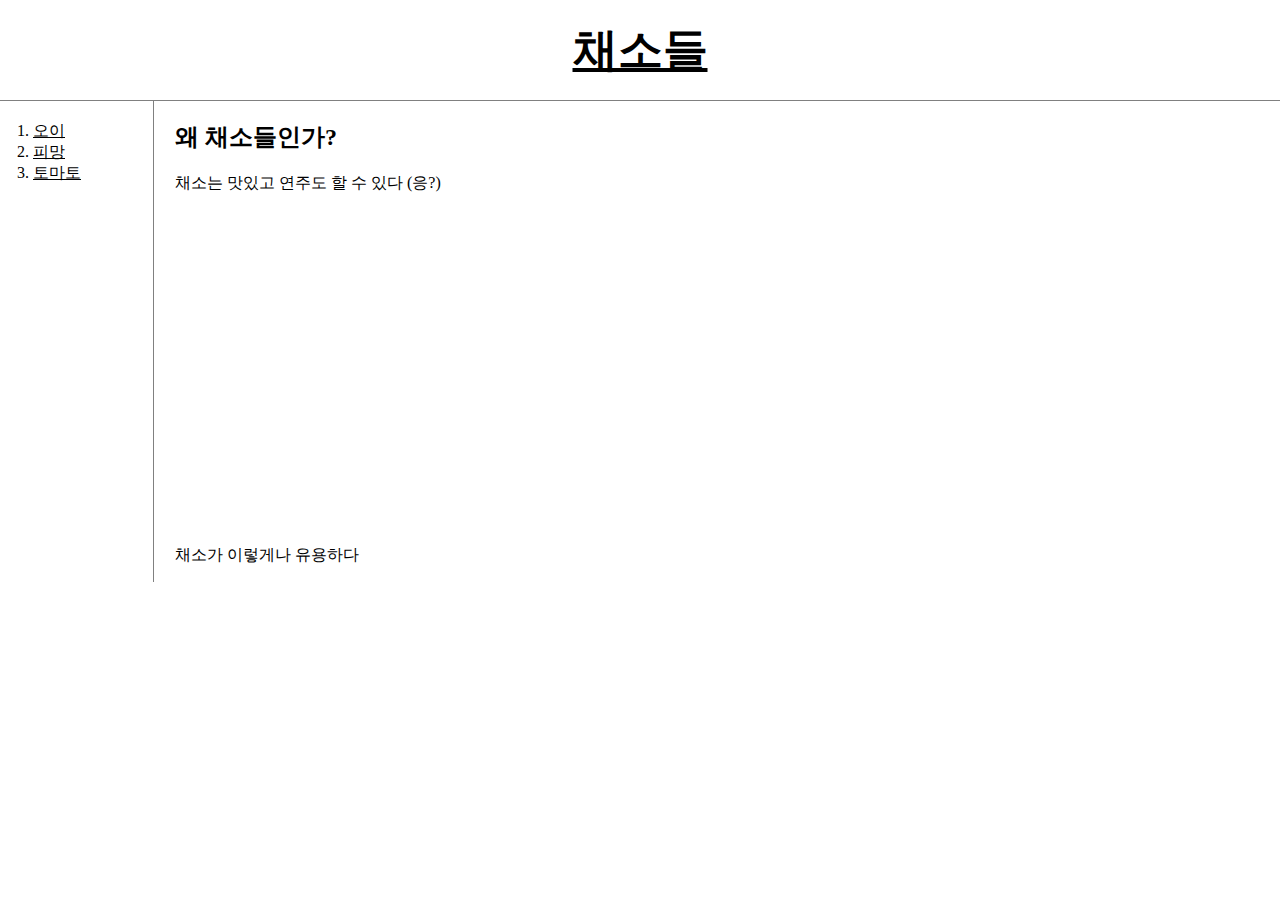
<file: index.html>
<!doctype html>
<html>
<head>
  <title>채소조아해</title>
  <meta charset="utf-8">
  <link rel="stylesheet" href="style.css">
</head>
<body>
  <h1><a href="index.html">채소들</a></h1>
  <div id="grid">
      <ol>
        <li><a href="1.html">오이</a></li>
        <li><a href="2.html">피망</a></li>
        <li><a href="3.html">토마토</a></li>
      </ol>
      <div id="article">
    <h2>왜 채소들인가?</h2>
    <p>채소는 맛있고 연주도 할 수 있다 (응?)</p>
    <p>
      <iframe width="560" height="315" src="https://www.youtube.com/embed/uXGQnc_y-10" frameborder="0" allow="autoplay; encrypted-media" allowfullscreen></iframe>
    </p>
    <p> 채소가 이렇게나 유용하다 </p>
  </div>
</div>

<div id="disqus_thread"></div>
<script>

/**
*  RECOMMENDED CONFIGURATION VARIABLES: EDIT AND UNCOMMENT THE SECTION BELOW TO INSERT DYNAMIC VALUES FROM YOUR PLATFORM OR CMS.
*  LEARN WHY DEFINING THESE VARIABLES IS IMPORTANT: https://disqus.com/admin/universalcode/#configuration-variables*/
/*
var disqus_config = function () {
this.page.url = PAGE_URL;  // Replace PAGE_URL with your page's canonical URL variable
this.page.identifier = PAGE_IDENTIFIER; // Replace PAGE_IDENTIFIER with your page's unique identifier variable
};
*/
(function() { // DON'T EDIT BELOW THIS LINE
var d = document, s = d.createElement('script');
s.src = 'https://vegetables-1.disqus.com/embed.js';
s.setAttribute('data-timestamp', +new Date());
(d.head || d.body).appendChild(s);
})();
</script>
<noscript>Please enable JavaScript to view the <a href="https://disqus.com/?ref_noscript">comments powered by Disqus.</a></noscript>
</p>

<!--Start of Tawk.to Script-->
<script type="text/javascript">
var Tawk_API=Tawk_API||{}, Tawk_LoadStart=new Date();
(function(){
var s1=document.createElement("script"),s0=document.getElementsByTagName("script")[0];
s1.async=true;
s1.src='https://embed.tawk.to/5ad1d6634b401e45400e9f84/default';
s1.charset='UTF-8';
s1.setAttribute('crossorigin','*');
s0.parentNode.insertBefore(s1,s0);
})();
</script>
<!--End of Tawk.to Script-->
</body>
</html>
</file>
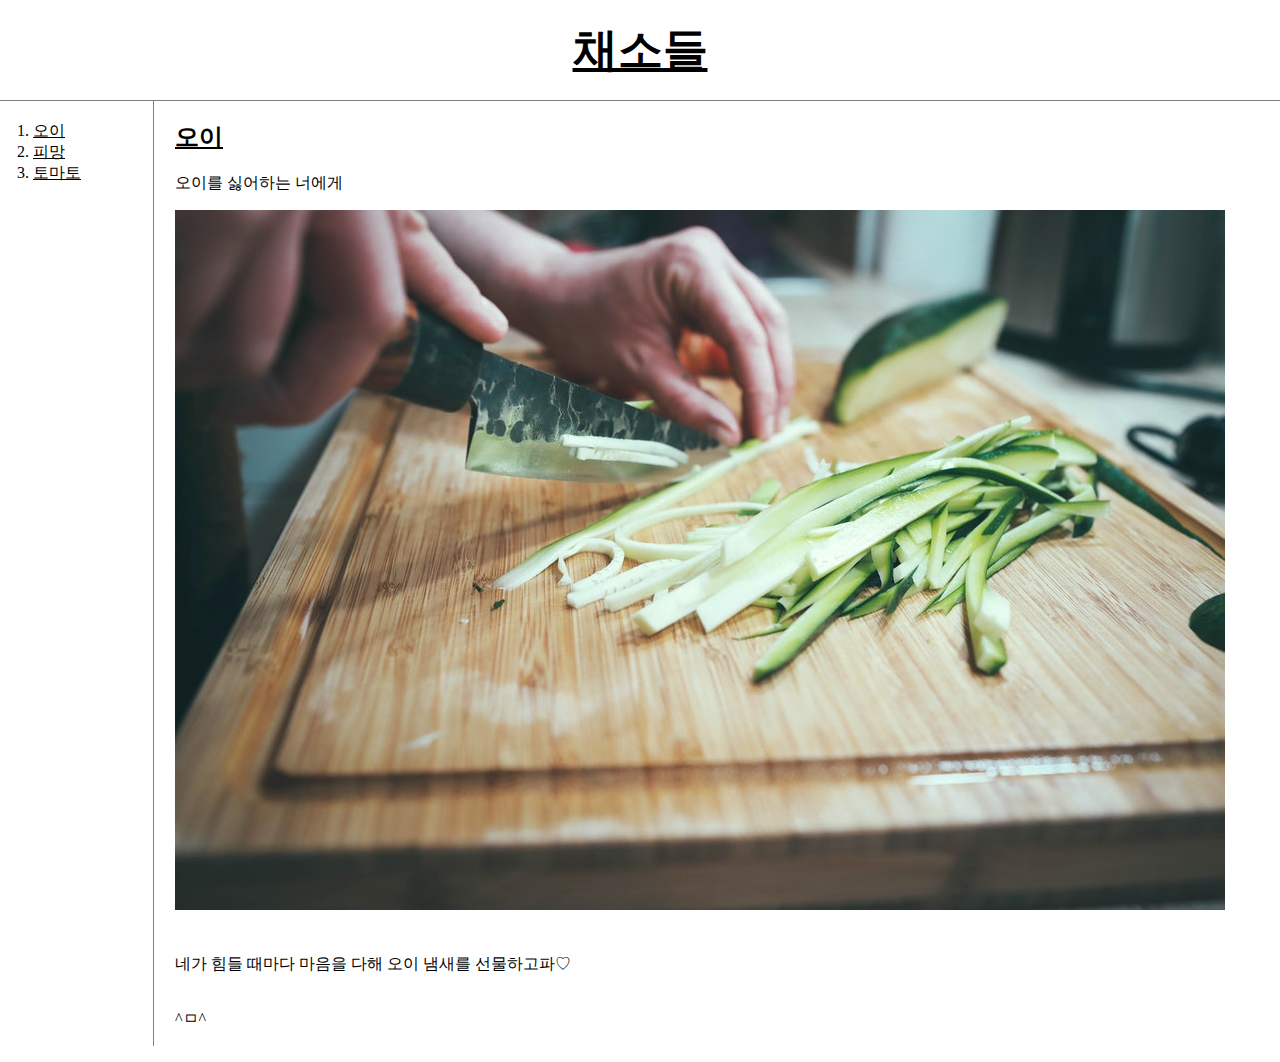
<file: 1.html>
<!doctype html>
<html>
<head>
  <title>채소조아해</title>
  <meta charset="utf-8">
  <link rel="stylesheet" href="style.css">
  <!-- Global site tag (gtag.js) - Google Analytics -->
<script async src="https://www.googletagmanager.com/gtag/js?id=UA-117552133-1"></script>
<script>
  window.dataLayer = window.dataLayer || [];
  function gtag(){dataLayer.push(arguments);}
  gtag('js', new Date());

  gtag('config', 'UA-117552133-1');
</script>
</head>
<body>
  <h1><a href="index.html">채소들</a></h1>
  <div id="grid">
      <ol>
        <li><a href="1.html">오이</a></li>
        <li><a href="2.html">피망</a></li>
        <li><a href="3.html">토마토</a></li>
      </ol>
    <div id="article">
      <h2><a href="http://bitly.kr/2TSJ" target="_blank" title="html5 specification" >오이</h2></a>

      <p>오이를 싫어하는 너에게</p>
      <img src="오이.jpg" width="95%">
      <p style="margin-top:40px;">네가 힘들 때마다 마음을 다해 오이 냄새를 선물하고파♡</p><br>^ㅁ^</p>
    </div>
  </div>
</body>
</html>
<div id="disqus_thread"></div>
<script>

/**
*  RECOMMENDED CONFIGURATION VARIABLES: EDIT AND UNCOMMENT THE SECTION BELOW TO INSERT DYNAMIC VALUES FROM YOUR PLATFORM OR CMS.
*  LEARN WHY DEFINING THESE VARIABLES IS IMPORTANT: https://disqus.com/admin/universalcode/#configuration-variables*/
/*
var disqus_config = function () {
this.page.url = PAGE_URL;  // Replace PAGE_URL with your page's canonical URL variable
this.page.identifier = PAGE_IDENTIFIER; // Replace PAGE_IDENTIFIER with your page's unique identifier variable
};
*/
(function() { // DON'T EDIT BELOW THIS LINE
var d = document, s = d.createElement('script');
s.src = 'https://vegetables-1.disqus.com/embed.js';
s.setAttribute('data-timestamp', +new Date());
(d.head || d.body).appendChild(s);
})();
</script>
<noscript>Please enable JavaScript to view the <a href="https://disqus.com/?ref_noscript">comments powered by Disqus.</a></noscript>
</p>
</file>
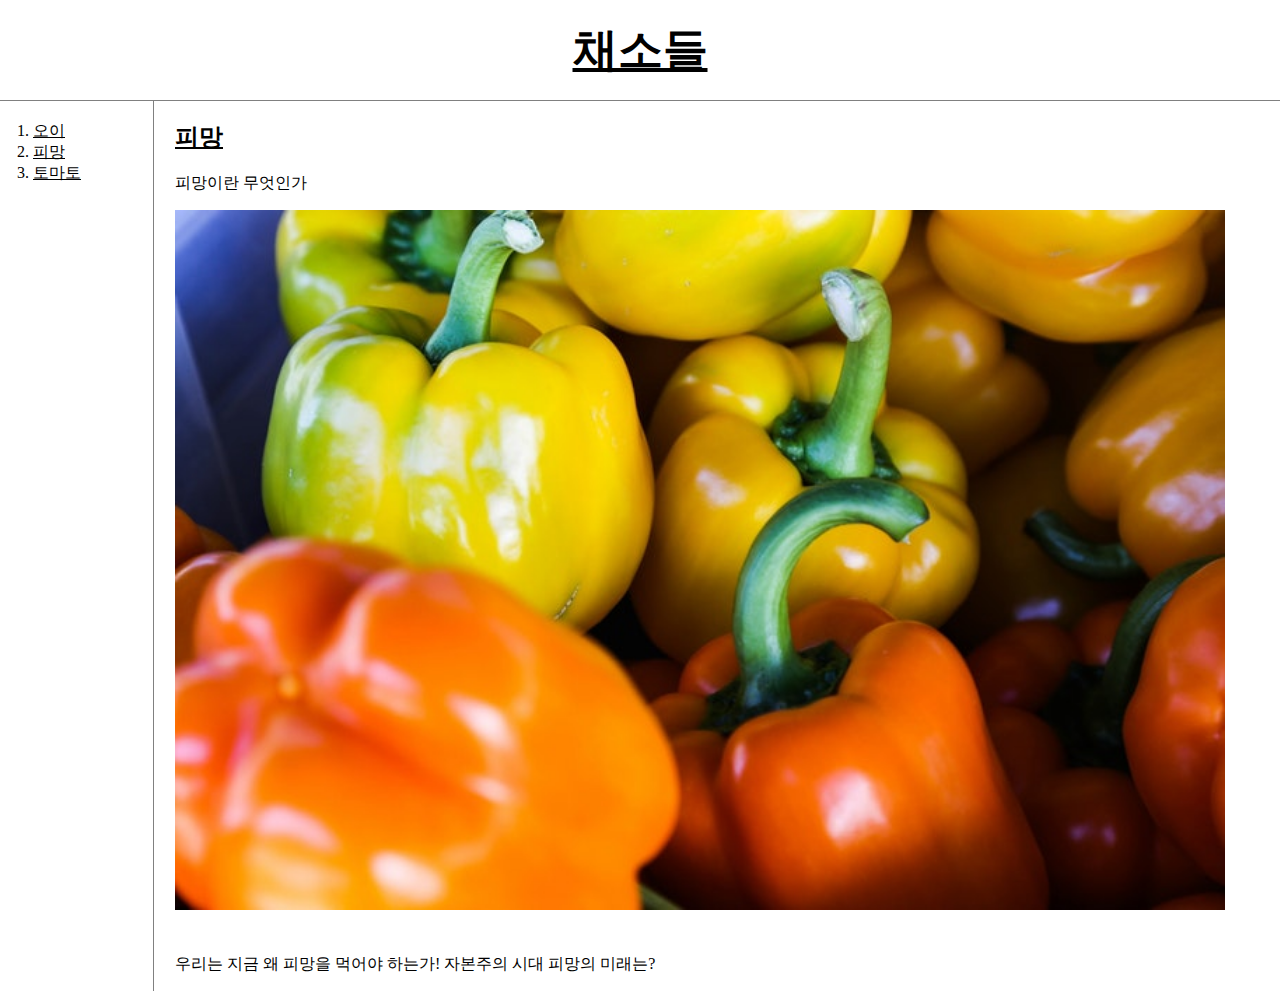
<file: 2.html>
<!doctype html>
<html>
<head>
  <title>채소조아해</title>
  <meta charset="utf-8">
  <link rel="stylesheet" href="style.css">
  <!-- Global site tag (gtag.js) - Google Analytics -->
<script async src="https://www.googletagmanager.com/gtag/js?id=UA-117552133-1"></script>
<script>
  window.dataLayer = window.dataLayer || [];
  function gtag(){dataLayer.push(arguments);}
  gtag('js', new Date());

  gtag('config', 'UA-117552133-1');
</script>
</head>
<body>
  <h1><a href="index.html">채소들</a></h1>
  <div id="grid">
    <ol>
    <li><a href="1.html">오이</a></li>
    <li><a href="2.html">피망</a></li>
    <li><a href="3.html">토마토</a></li>
    </ol>
    <div id="article">
      <h2><a href="http://bitly.kr/4i8X" target="_blank" title="html5 specification">피망</h2></a>
      <p>피망이란 무엇인가</p>
        <img src="파프리카1.jpg" width="95%">
      <p style="margin-top:40px;">우리는 지금 왜 피망을 먹어야 하는가! 자본주의 시대 피망의 미래는?</p>
    </div>
  </div>
</body>
</html>

<div id="disqus_thread"></div>
<script>

/**
*  RECOMMENDED CONFIGURATION VARIABLES: EDIT AND UNCOMMENT THE SECTION BELOW TO INSERT DYNAMIC VALUES FROM YOUR PLATFORM OR CMS.
*  LEARN WHY DEFINING THESE VARIABLES IS IMPORTANT: https://disqus.com/admin/universalcode/#configuration-variables*/
/*
var disqus_config = function () {
this.page.url = PAGE_URL;  // Replace PAGE_URL with your page's canonical URL variable
this.page.identifier = PAGE_IDENTIFIER; // Replace PAGE_IDENTIFIER with your page's unique identifier variable
};
*/
(function() { // DON'T EDIT BELOW THIS LINE
var d = document, s = d.createElement('script');
s.src = 'https://vegetables-1.disqus.com/embed.js';
s.setAttribute('data-timestamp', +new Date());
(d.head || d.body).appendChild(s);
})();
</script>
<noscript>Please enable JavaScript to view the <a href="https://disqus.com/?ref_noscript">comments powered by Disqus.</a></noscript>
</file>
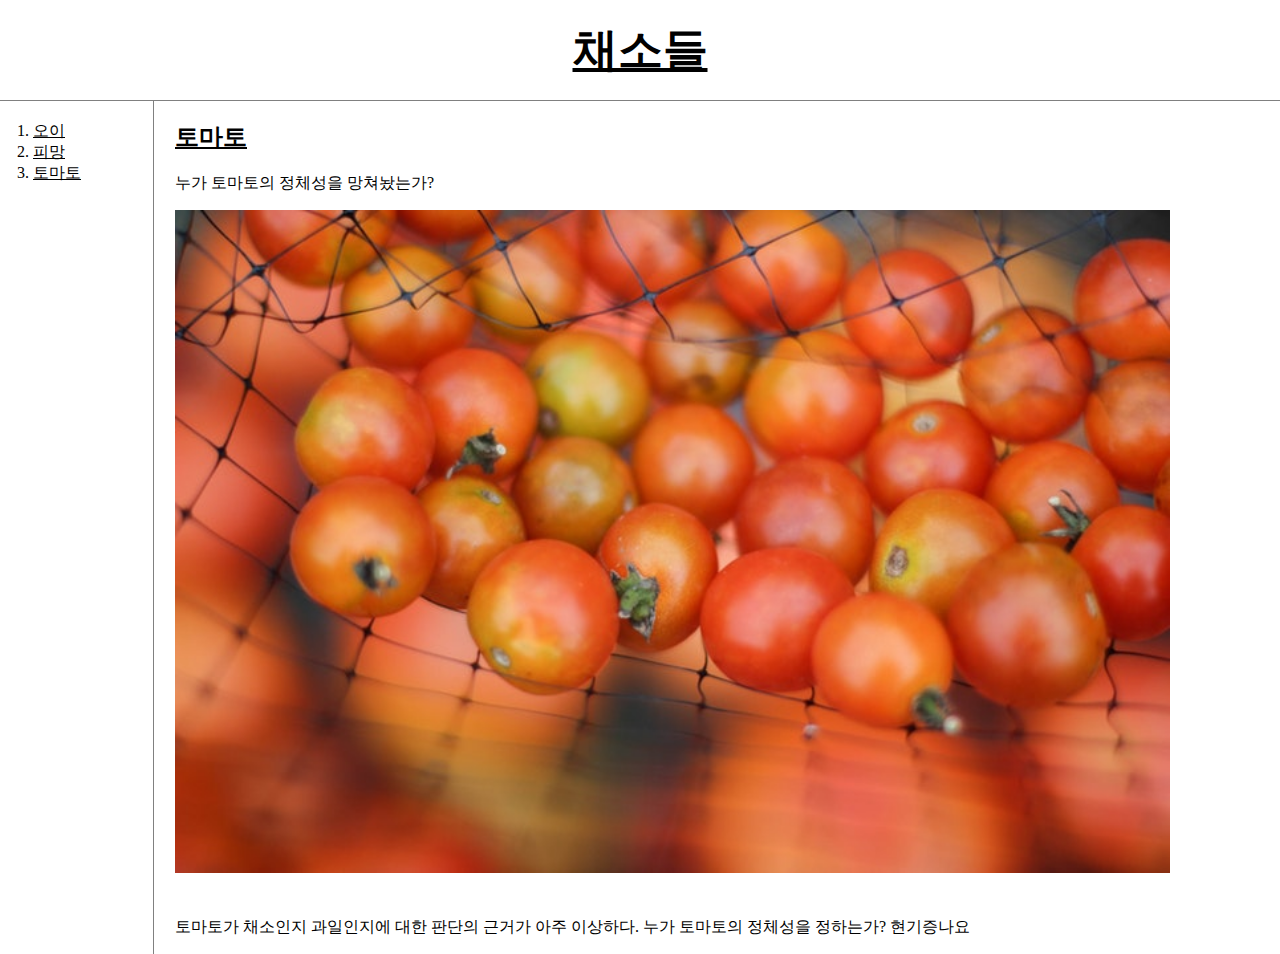
<file: 3.html>
<!doctype html>
<html>
<head>
  <title>채소조아해</title>
  <meta charset="utf-8">
  <link rel="stylesheet" href="style.css">

  <!-- Global site tag (gtag.js) - Google Analytics -->
<script async src="https://www.googletagmanager.com/gtag/js?id=UA-117552133-1"></script>
<script>
  window.dataLayer = window.dataLayer || [];
  function gtag(){dataLayer.push(arguments);}
  gtag('js', new Date());

  gtag('config', 'UA-117552133-1');
</script>
</head>
<body>
  <h1><a href="index.html">채소들</a></h1>
  <div id="grid">
      <ol>
        <li><a href="1.html">오이</a></li>
        <li><a href="2.html">피망</a></li>
        <li><a href="3.html">토마토</a></li>
      </ol>
      <div id="article">
        <h2><a href="https://ko.wikipedia.org/wiki/%ED%86%A0%EB%A7%88%ED%86%A0" target="_blank" title="html5 specification">토마토</h2></a>
        <p>누가 토마토의 정체성을 망쳐놨는가?</p>
        <img src="토마토.jpg" width="90%">
        <p style="margin-top:40px;">토마토가 채소인지 과일인지에 대한 판단의 근거가 아주 이상하다. 누가 토마토의 정체성을 정하는가? 현기증나요 </p>
      </div>
    </div>
</body>
  </html>

  <div id="disqus_thread"></div>
  <script>

  /**
  *  RECOMMENDED CONFIGURATION VARIABLES: EDIT AND UNCOMMENT THE SECTION BELOW TO INSERT DYNAMIC VALUES FROM YOUR PLATFORM OR CMS.
  *  LEARN WHY DEFINING THESE VARIABLES IS IMPORTANT: https://disqus.com/admin/universalcode/#configuration-variables*/
  /*
  var disqus_config = function () {
  this.page.url = PAGE_URL;  // Replace PAGE_URL with your page's canonical URL variable
  this.page.identifier = PAGE_IDENTIFIER; // Replace PAGE_IDENTIFIER with your page's unique identifier variable
  };
  */
  (function() { // DON'T EDIT BELOW THIS LINE
  var d = document, s = d.createElement('script');
  s.src = 'https://vegetables-1.disqus.com/embed.js';
  s.setAttribute('data-timestamp', +new Date());
  (d.head || d.body).appendChild(s);
  })();
  </script>
  <noscript>Please enable JavaScript to view the <a href="https://disqus.com/?ref_noscript">comments powered by Disqus.</a></noscript>
</file>
<file: style.css>
body{
  margin: 0;
}
a {
  color:black;
}

h1 {
  font-size:45px;
  text-align: center;
  border-bottom: 1px solid gray;
  margin:0;
  padding:20px;
}
ol {
  border-right:1px solid gray;
  width:100px;
  margin:0;
  padding:20px;
}
#grid{
  display:grid;
  grid-template-columns: 150px 1fr;
}
#grid ol{
  padding-left:33px;
}
#grid #article{
  padding-left: 25px;
}

@media(max-width:600px){
  #grid{
    display:block;
  }
  ol {
    border-right:none;
  }
  h1 {
    border-bottom: none;
  }
}
</file>
